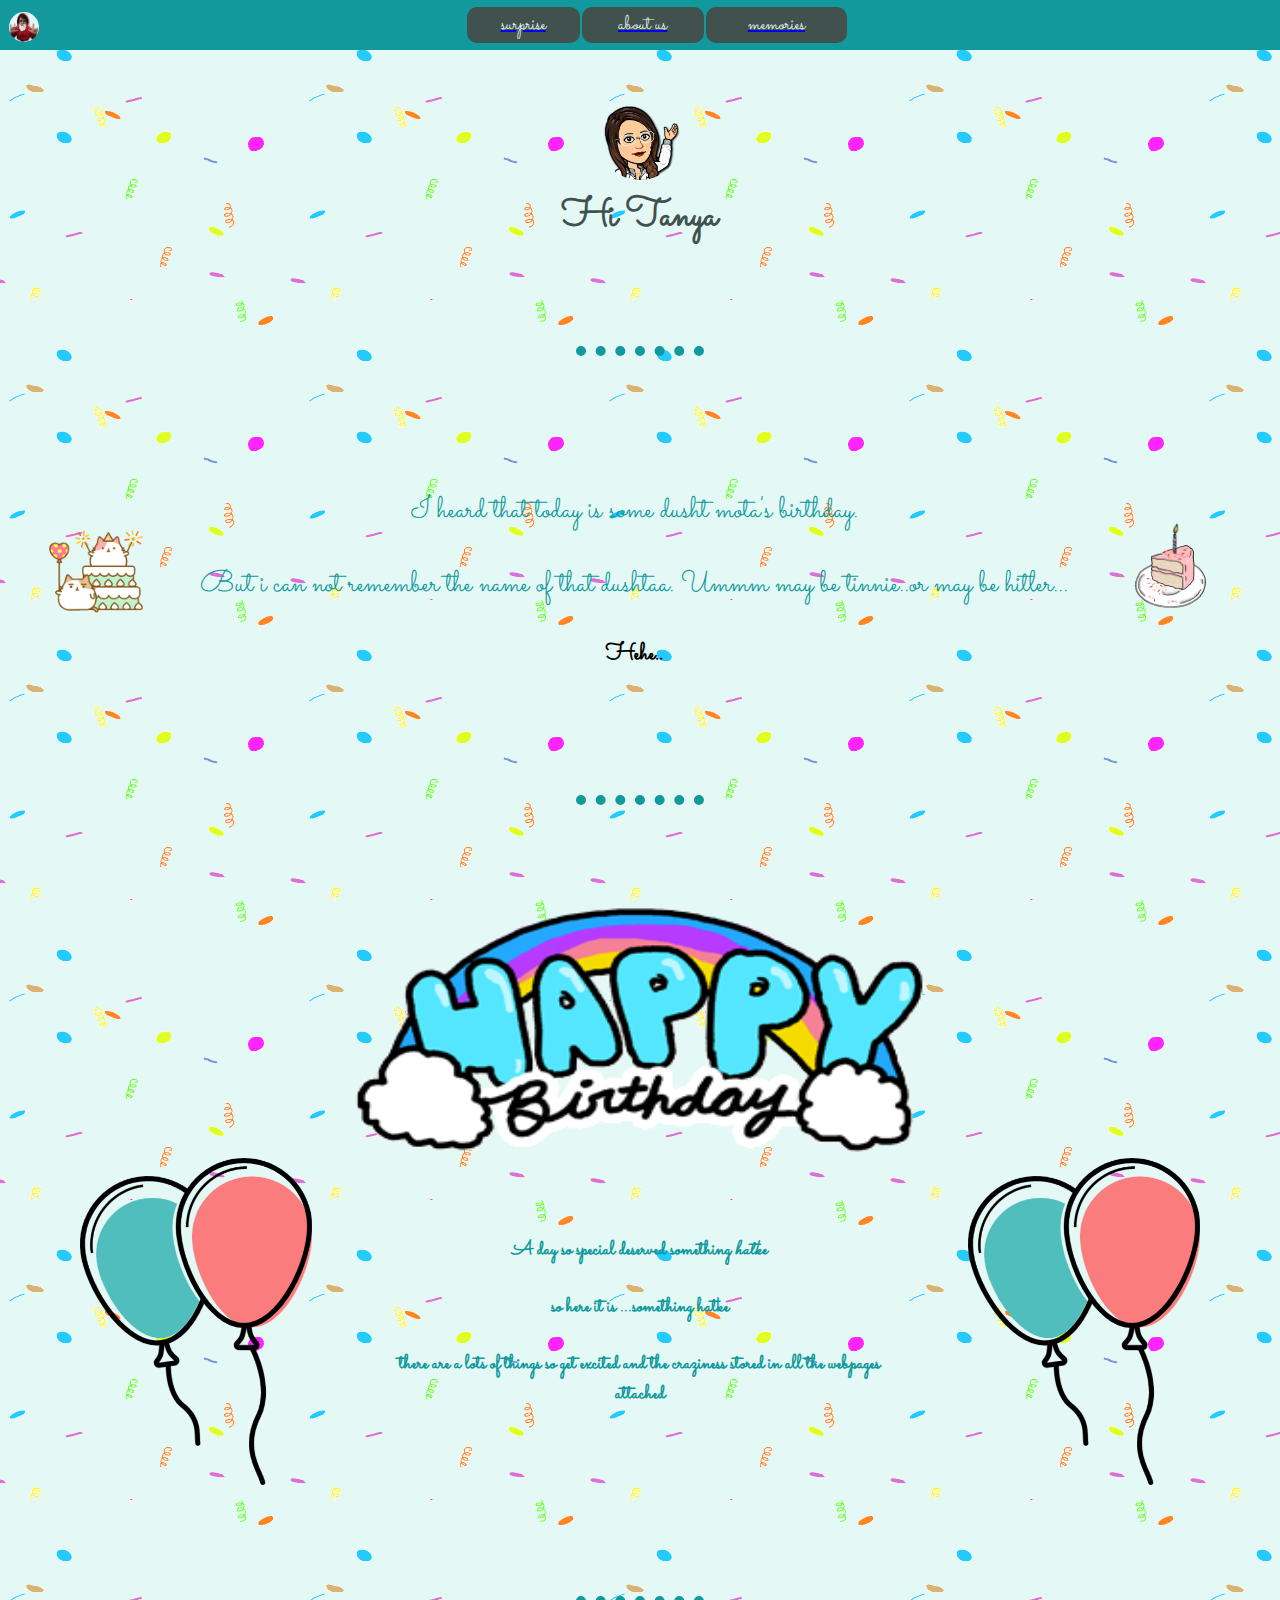
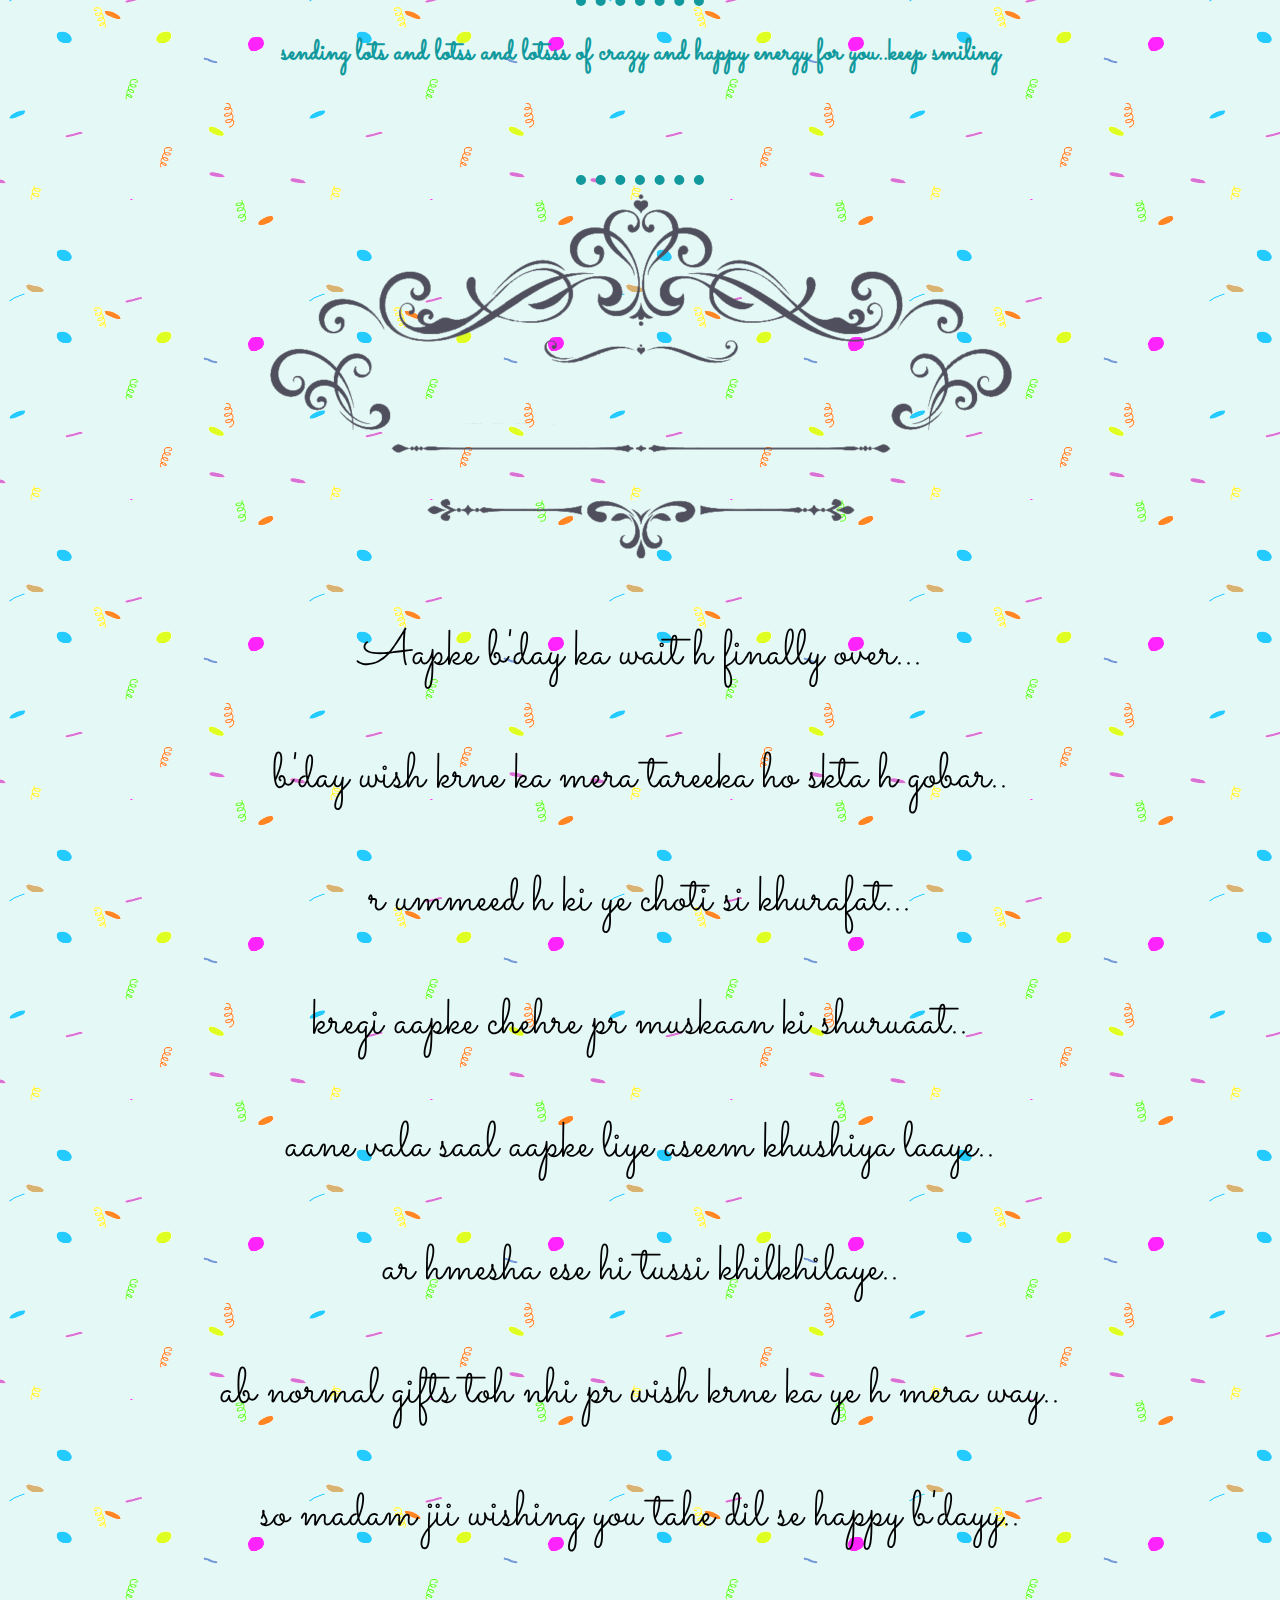
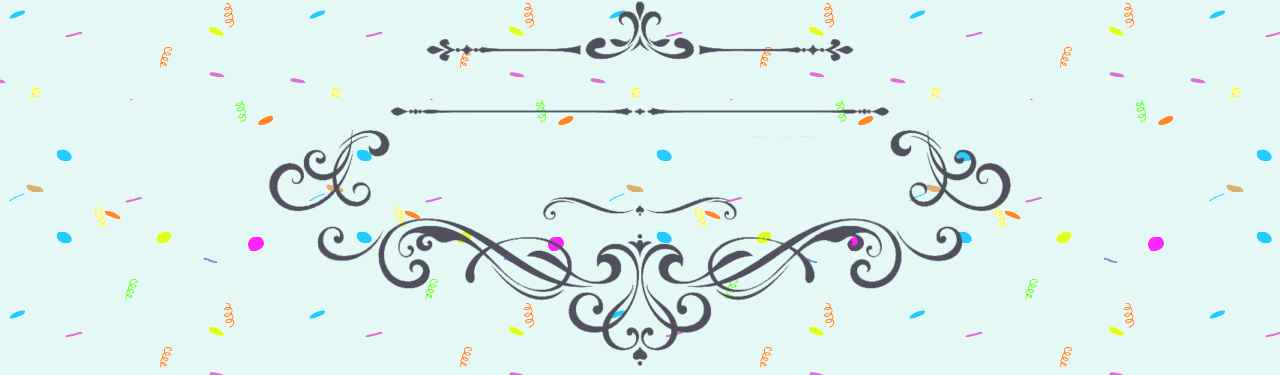
<file: index.html>
<!DOCTYPE html>
<html lang="en" dir="ltr">
  <head>
    <meta charset="utf-8">
    <title>happy birthday</title>
    <link rel="stylesheet" href="styles.css">
    <link rel="preconnect" href="https://fonts.gstatic.com">
<link href="https://fonts.googleapis.com/css2?family=Sacramento&display=swap" rel="stylesheet">
  </head>
  <body>
    <div class="tt">
      <img class="aa" src="aa.jpg" alt="">
    <table class="table2">
      <tr class="tr1">

        <td class="t1"><a href="surprise.html"><span class="surprise">surprise</span></a></td>
        <td class="t2"><a href="about.html">  <span class="about">about us</span></a></td>
        <td class="t3"><a href="memories.html"><span class="memories">memories</span></a></td>

      </tr>
    </table>
</div>
    <div class="top" >

      <img class="yo1"src="renamed.jpg" alt="">
      <h1 class="hi">Hi Tanya</h1>
      <hr>
      <table class="table1">
        <tr>
          <td>
      <img class="yo" src="yo.gif" alt=""></td>
      <td>
      <p class="h4">I heard that today is some <span>dusht</span> mota's birthday.</p>
      <p class="h4again"> But i can not remember the name of that dushtaa. Ummm may be tinnie..or may be hitler...</p>
      <h2>Hehe..</h2></td>
      <td>
        <img class="yo2"src="e268bd4e17aa8faae79dba987017e443.gif" alt="">
      </td>
</tr>
  </table>
  <hr>
  <img class="d9z" src="D9z.gif" alt="">
  <table class="table3">
    <tr>
      <td><img class="img1"src="aa1.jpg" alt=""></td>
      <td>
  <h3 class="h41">A day so special deserved something <i>hatke</i></h3>
  <h4 class="h41">so here it is ...something hatke</h4>
  <h4 class="h41">there are a lots of things so get excited and the craziness stored in all the webpages attached</h4></td>
  <td><img class="img1"src="aa1.jpg" alt=""></td>
</tr>
</table>
<hr>
<h2 class="h4"> sending lots and lotss and lotsss of crazy and happy energy for you..keep smiling</h2>
<hr>
<img src="Daco_4045642.png" alt="">
<p class="ppp">Aapke b'day ka wait h finally over...</p>
<p class="ppp">b'day wish krne ka mera tareeka ho skta h gobar..</p>
<p class="ppp">r ummeed h ki ye choti si khurafat...</p>
<p class="ppp">kregi aapke chehre pr muskaan ki shuruaat..</p>
<p class="ppp">aane vala saal aapke liye aseem khushiya laaye..</p>
<p class="ppp">ar hmesha ese hi tussi khilkhilaye..</p>
<p class="ppp">ab normal gifts toh nhi pr wish krne ka ye h mera way..</p>
<p class="ppp">so madam jii wishing you tahe dil se happy b'dayy..</p>
<img src="111.png" alt="">

    </div>
  </body>
</html>
</file>
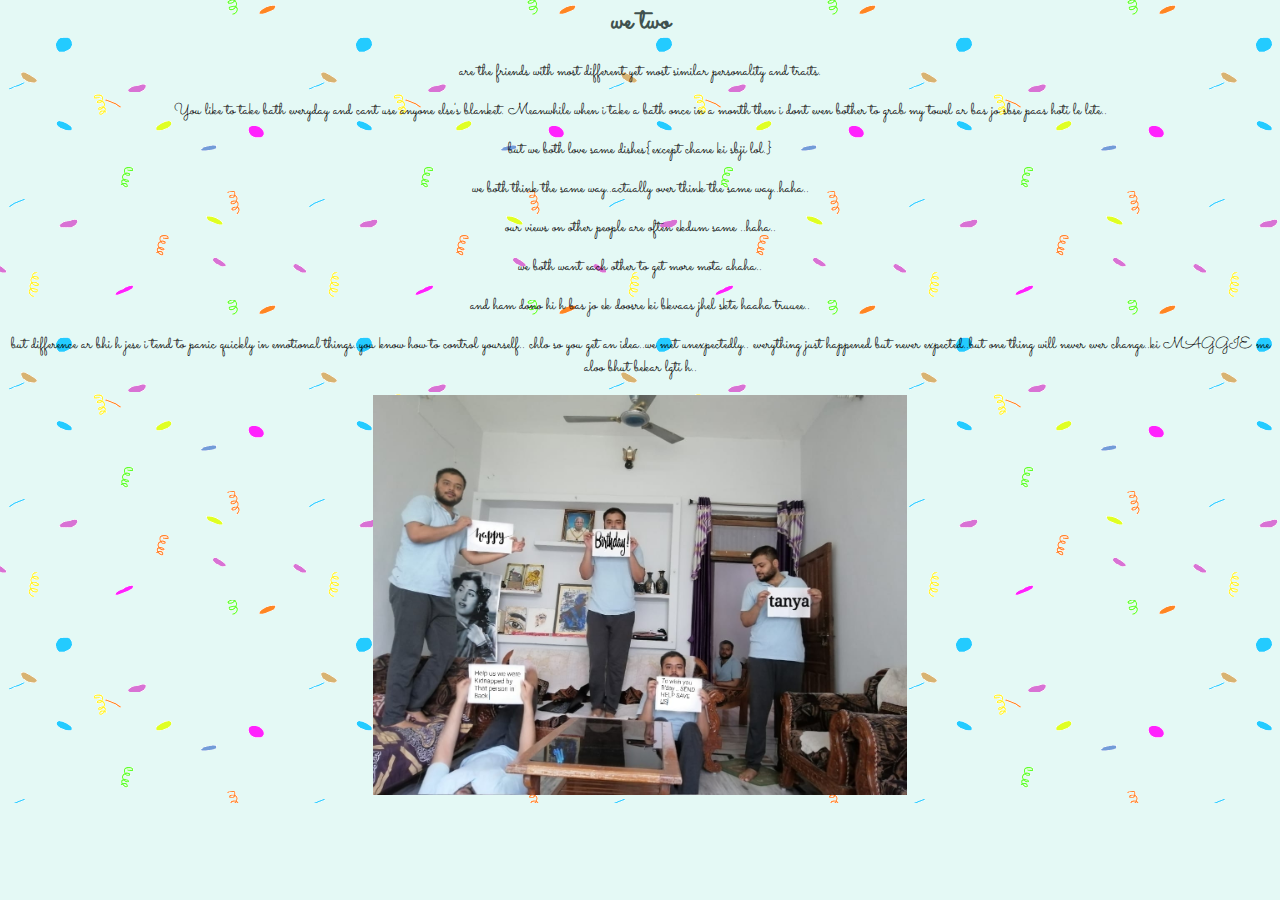
<file: about.html>
<!DOCTYPE html>
<html lang="en" dir="ltr">
  <head>
    <meta charset="utf-8">
    <title></title>
    <link rel="stylesheet" href="styles.css">
    <link rel="preconnect" href="https://fonts.gstatic.com">
<link href="https://fonts.googleapis.com/css2?family=Sacramento&display=swap" rel="stylesheet">
  </head>
  <body>
    <div class="top">


    <h1>we two</h1>
<p>

are the friends with most different yet most similar  personality and traits.</p><p>

 You like to take bath everyday and cant use anyone else's blanket. Meanwhile when i take a bath once in a month then i dont even bother to grab my towel ar bas jo sbse paas hoti le lete..</p>
 <p>
but  we both love same dishes{except chane ki sbji lol.}</p><p>

 we both think the same way..actually over think the same way..haha..</p><p>

 our views on other people are often ekdum same ..haha..</p><p>

we both want each other to get more mota ahaha..</p><p>

and ham dono hi h bas jo ek doosre ki bkvaas jhel skte haaha truuee..</P>
<p>

but difference ar bhi h jese i tend to panic quickly in emotional things..you know how to control yourself..
chlo so you get an idea..we met unexpectedly.. everything just happened but never expected..but one thing will never ever change..ki MAGGIE me aloo bhut bekar lgti h..
</P>
<img class="aaaa" src="aaaa.jpeg">
</div>
  </body>
</html>
</file>
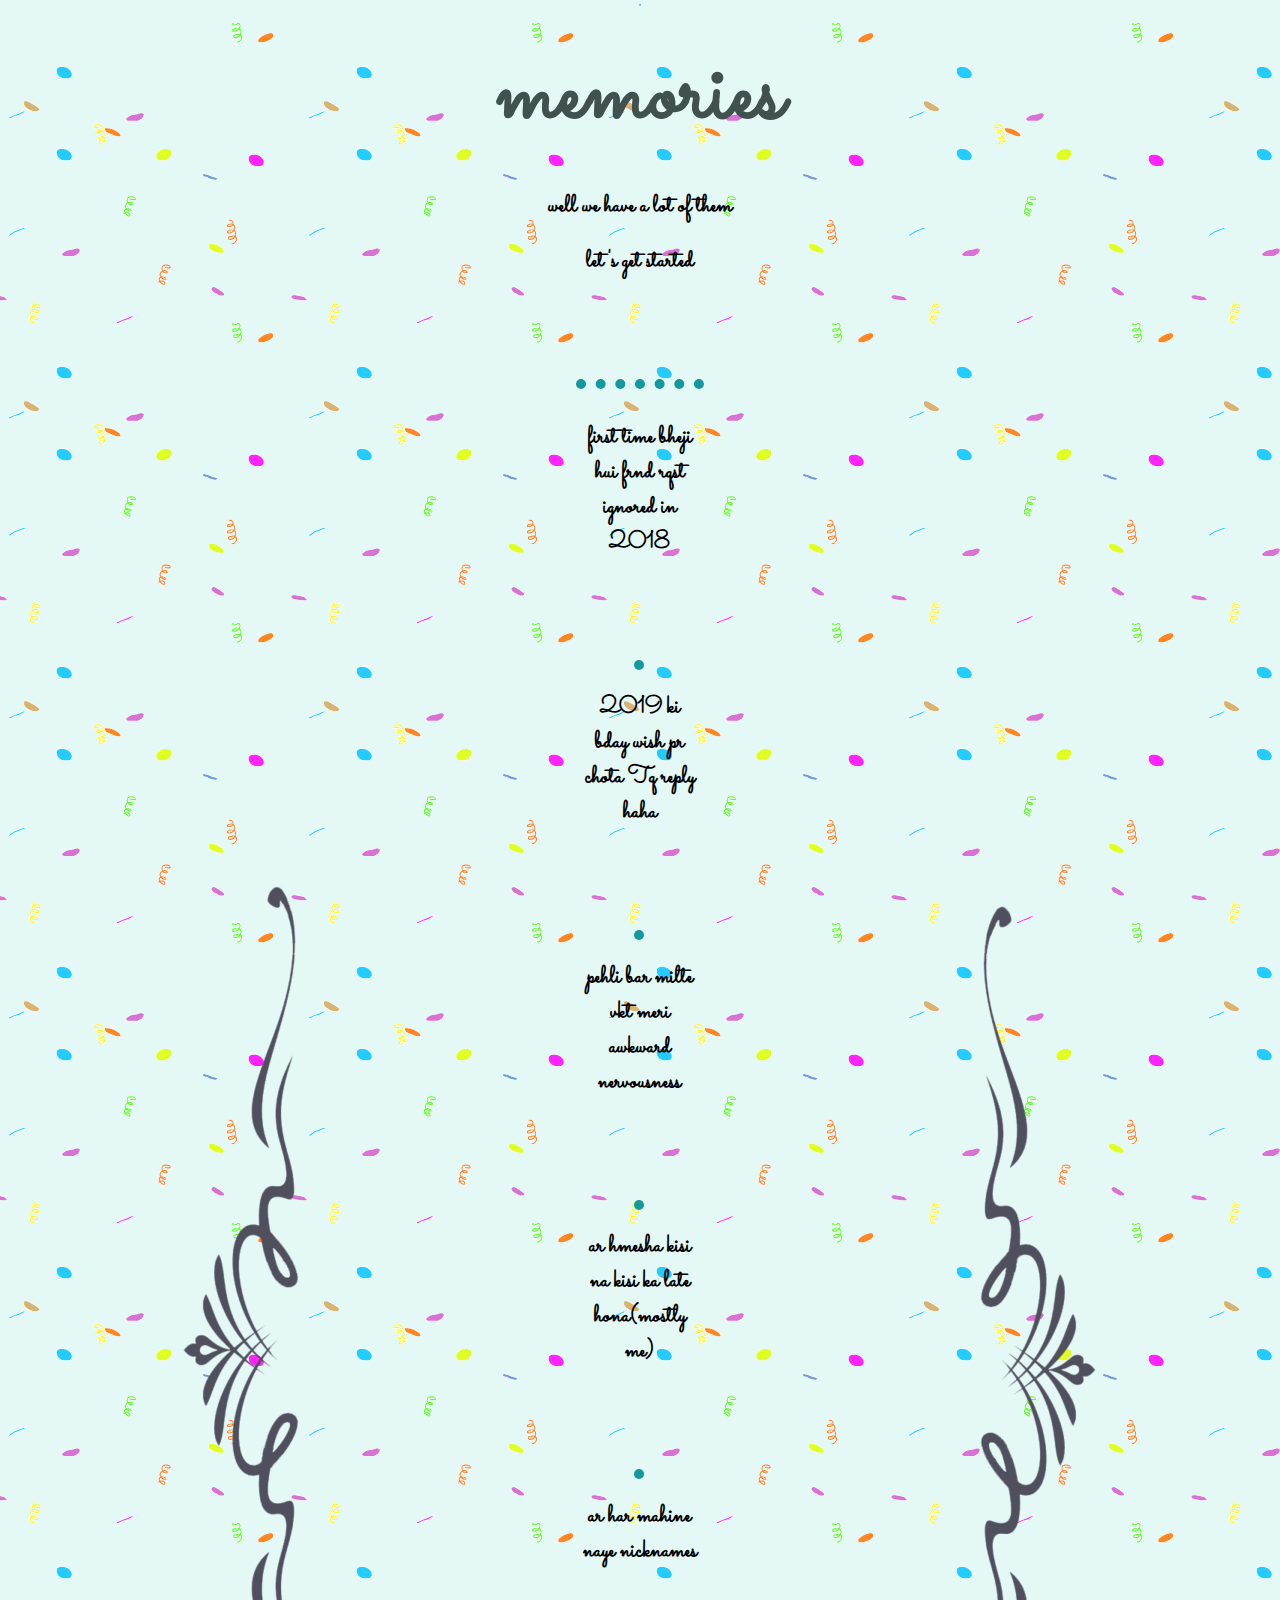
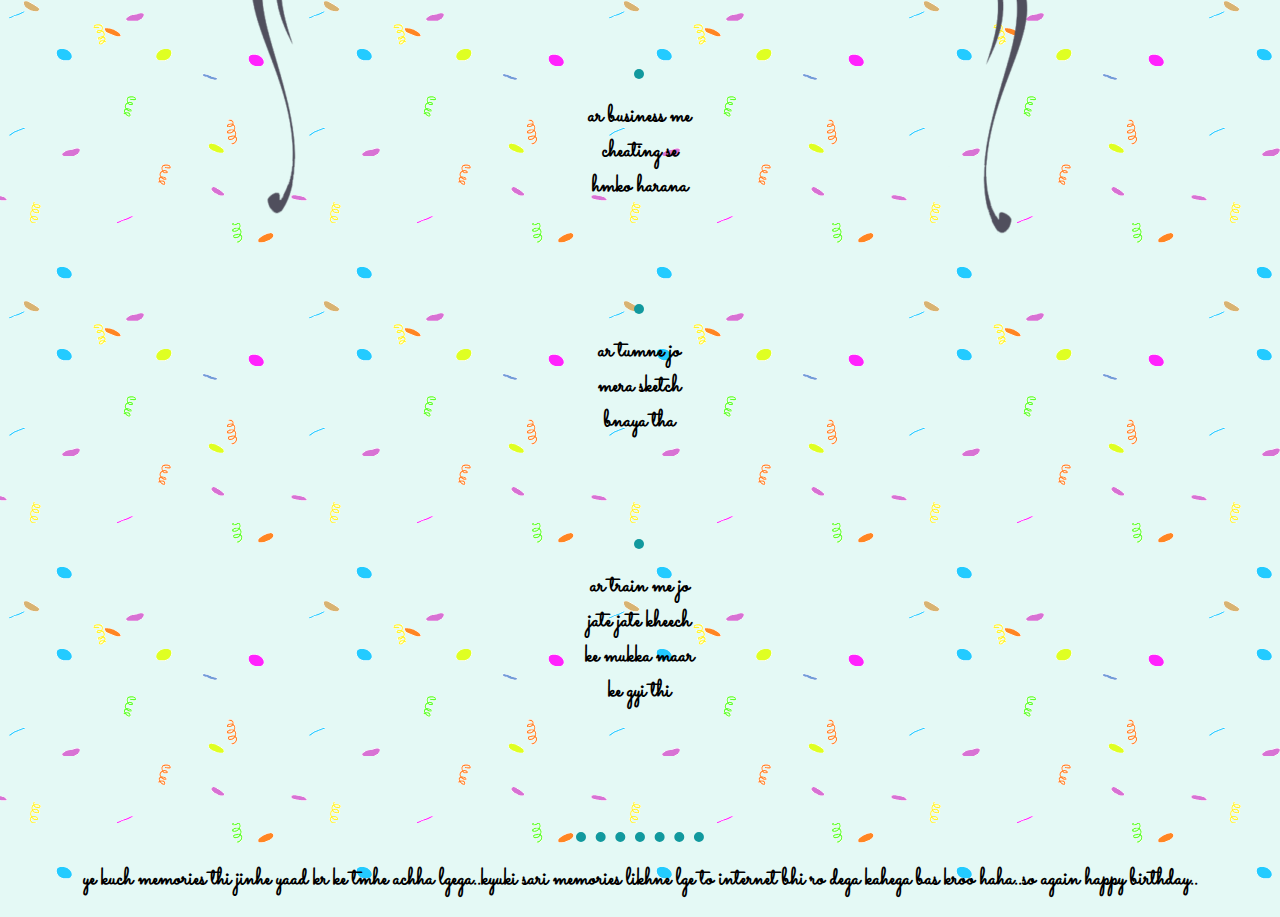
<file: memories.html>
<!DOCTYPE html>
<html lang="en" dir="ltr">
  <head>
    <meta charset="utf-8">
    <title></title>
    <link rel="stylesheet" href="styles.css">
    <link rel="preconnect" href="https://fonts.gstatic.com">
<link href="https://fonts.googleapis.com/css2?family=Sacramento&display=swap" rel="stylesheet">
  </head>
  <body>'<div class="top">


<h1 class="h11">memories</h1>
<h2>well we have a lot of them</h2>
<h2>let's get started</h2>
<hr>
<table class="taa">
  <tr>
    <td class="tdd"> <img src="aa111.png" alt=""> </td>
    <td>
<h2 class="la">first time bheji hui frnd rqst ignored in 2018</h2>
<hr>
<h2 class="ra">2019 ki bday wish pr chota Tq reply haha</h2>
<hr>
<h2 class="la"> pehli bar milte vkt meri awkward nervousness</h2>
<hr>
<h2 class="ra">ar hmesha kisi na kisi ka late hona(mostly me)</h2>
<hr>
<h2 class="la">ar har mahine naye nicknames</h2>
<hr>
<h2 class="ra">ar business me cheating se hmko harana</h2>
<hr>
<h2 class="la">ar tumne jo mera sketch bnaya tha</h2>
<hr>
<h2 class="ra">ar train me jo jate jate kheech ke mukka maar ke gyi thi</h2>
</td>
<td class="tdd"> <img src="aa11.png" alt=""> </td>
</tr>
</table>
<hr>
<h2>ye kuch memories thi jinhe yaad kr ke tmhe achha lgega..kyuki sari memories likhne lge to internet bhi ro dega kahega bas kroo haha..so again happy birthday..</h2>
</div></body>
</html>
</file>
<file: styles.css>
.top{background-color: #E4f9f5;

  background-image: url("giphy.gif");
  background-position: top;


width: 100%;

margin: 0;}

body{ margin: 0;
  font-family: sacramento; text-align: center;
  background-color: #E4f9f5;
}
h1{margin:0 auto 0 auto;
  width: 30%;
  color: #40514e;
  font-size: 30px;
}
  .yo{height: 100px;
padding-right: 50px;
}
.yo2{height:120px;
padding-left: 40px;
padding-bottom: 15px;}
.table1{margin:100px auto 0 auto;}

.yo1{margin-top: 100px;
  border-radius: 100%;
height: 80px;
}
.h4{
text-align: center;
color: #11999e;
font-size: 30px;
margin-left: auto;}
.h4again{
color: #11999e;
margin-left: auto;
font-size: 30px;}
.table2{margin: 5px auto 5px auto;
  height:40px;
width:30%;
display: inline-table;}
.tt{background-color:#11999e;
position: fixed;
width:100%;
height: 50px;}
.tr1{

background-color: #40514e;}
.t1{font-size: 20px;
  border-radius: 10px;
color: #11999e;}
.t2{border-radius: 10px;
  font-size: 20px;
color: #11999e;}
.t3{border-radius: 10px;
  font-size: 20px;
color: #11999e;}
.surprise{color: #E4f9f5;}
.about{color: #E4f9f5;}
.memories{color: #E4f9f5;}
hr {border-width: 10px;
  border-color:  #11999e;
border-style: dotted none none none;
margin-top: 100px;
width: 10%;
}
.d9z{margin: 100px auto auto auto;
height:250px;
width: 45%;
display: block;}
.aa{height: 30px;
border-radius: 100%;
display: inline-table;
position: relative;
right:33%;
}
.img1{width:  60%;}
.surprise:hover{color: #11999e;}
.about:hover{color:#11999e;}
.memories:hover{color:#11999e;}
.classless{width: 100%;}
.table3{margin: auto;}
.video1{height: 500px;
border-radius: 10%;
margin-top: 50px;}
.ppp{font-size: 50px;}

.h11{font-size: 100px;}
.h41{
text-align: center;
color: #11999e;
font-size: 20px;
margin-left: auto;}
.hi{font-size: 40px;}
.aaaa{height: 400px;}
</file>
